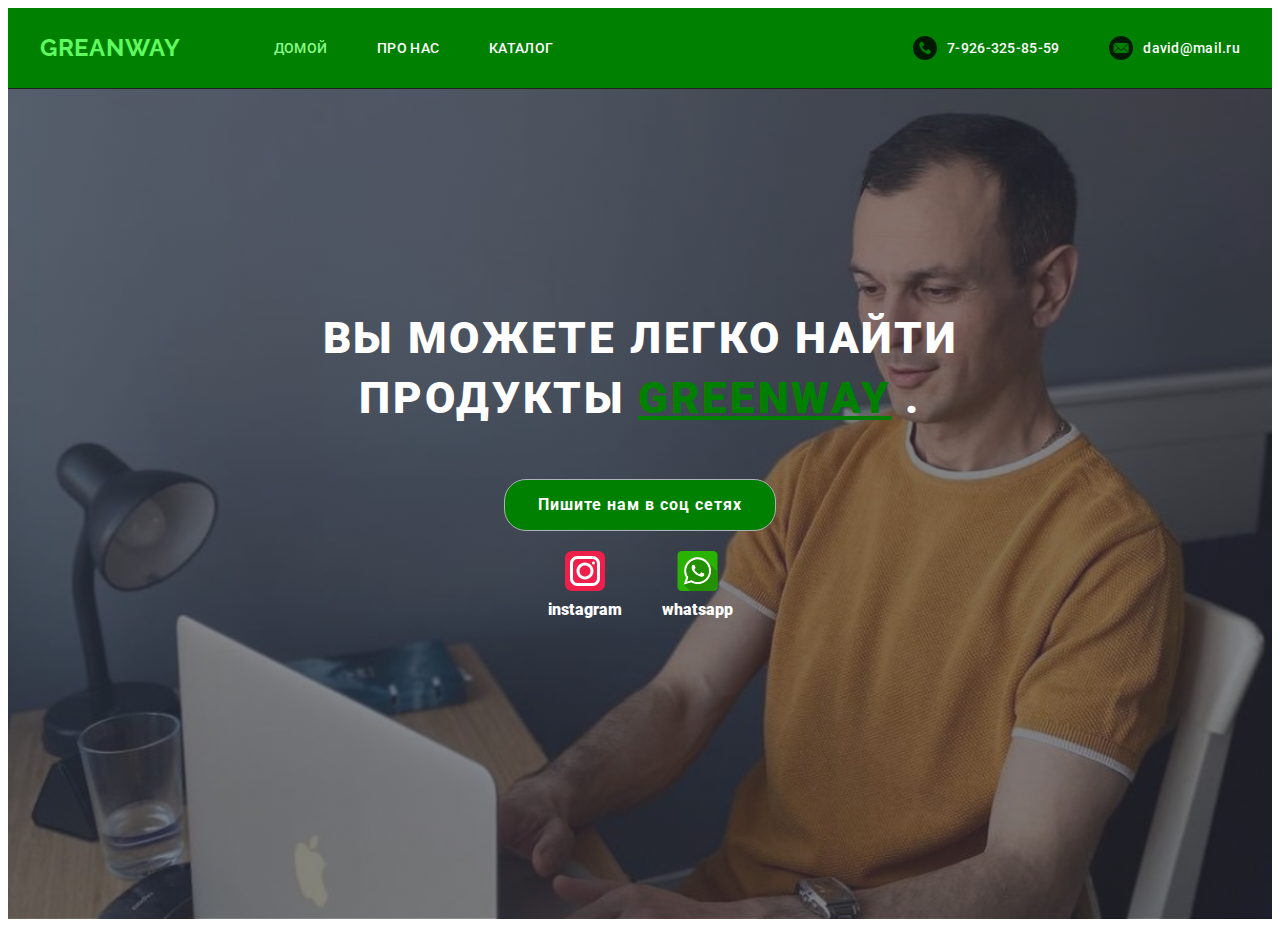
<file: index.html>
<!DOCTYPE html>
<html lang="ru">
  <head>
    <meta charset="UTF-8" />
    <meta http-equiv="X-UA-Compatible" content="IE=edge" />
    <meta name="viewport" content="width=device-width, initial-scale=1.0" />
    <title>Document</title>
    <link rel="preconnect" href="https://fonts.googleapis.com" />
    <link rel="preconnect" href="https://fonts.gstatic.com" crossorigin />
    <link
      href="https://fonts.googleapis.com/css2?family=Raleway:wght@700&family=Roboto:wght@400;500;700;900&display=swap"
      rel="stylesheet"
    />
    <link
      rel="stylesheet"
      href="https://cdnjs.cloudflare.com/ajax/libs/modern-normalize/1.1.0/modern-normalize.min.css"
      integrity="sha512-wpPYUAdjBVSE4KJnH1VR1HeZfpl1ub8YT/NKx4PuQ5NmX2tKuGu6U/JRp5y+Y8XG2tV+wKQpNHVUX03MfMFn9Q=="
      crossorigin="anonymous"
      referrerpolicy="no-referrer"
    />

    <link rel="stylesheet" href="css/main.min.css" />
  </head>
  <body>
    <header class="page-header">
      <div class="conteiner conteiner-block">
        <a href="" class="logo">GREAN<span class="logo__text">WAY</span></a>
        <button type="button" class="page-header__btn js-open-Btn">
          <svg width="24" height="16" class="page-header__icon">
            <use href="./images/symbol-defs.svg#icontelmenu"></use>
          </svg>
        </button>
        <nav class="page-nav">
          <ul class="page-nav__list">
            <li class="page-nav__item">
              <a href="./index.html" class="page-nav__link focus">ДОМОЙ</a>
            </li>
            <li class="page-nav__item">
              <a href="./about.html" class="page-nav__link">ПРО НАС</a>
            </li>

            <li class="page-nav__item">
              <a href="./portfolio.html" class="page-nav__link">КАТАЛОГ</a>
            </li>
          </ul>
        </nav>
        <ul class="contacts">
          <li class="contacts__item">
            <a href="tell:+79263258559" class="contacts__link"
              ><svg width="24" height="24" class="contacts__icon">
                <use href="./images/symbol-defs.svg#iconphonehead"></use></svg
              >7-926-325-85-59</a
            >
          </li>
          <li class="contacts__item">
            <a href="mailto:david@mail.ru" class="contacts__link"
              ><svg width="24" height="24" class="contacts__icon">
                <use href="./images/symbol-defs.svg#iconmailhead"></use></svg
              >david@mail.ru</a
            >
          </li>
        </ul>
      </div>
    </header>
    <main>
      <section class="hero">
        <div class="conteiner">
          <h1 class="hero__title">
            ВЫ МОЖЕТЕ ЛЕГКО НАЙТИ ПРОДУКТЫ
            <span class="hero__text">GREENWAY</span> .
          </h1>
          <!-- <ul class="hero-photo__list">
            <li class="hero-photo__item">
              <img src="./images/david1.jpeg" alt="david1" />
            </li>
            <li class="hero-photo__item hero-photo__item--left">
              <img src="./images/david2.jpeg" alt="david2" />
            </li>
          </ul> -->
          <p class="hero__text2">Пишите нам в соц сетях</p>
          <ul class="hero__list">
            <li class="hero__item">
              <a
                href="https://instagram.com/david_dze?utm_medium"
                class="hero__link"
                ><svg width="30" height="30" class="hero__icon">
                  <use href="./images/symbol-defs.svg#iconinstagram"></use></svg
                >instagram</a
              >
            </li>
            <li class="hero__item">
              <a href="https://wa.me/+79263258559" class="hero__link"
                ><svg width="30" height="30" class="hero__icon">
                  <use
                    href="./images/symbol-defs.svg#iconwhatsapp_icon"
                  ></use></svg
                >whatsapp</a
              >
            </li>
          </ul>
        </div>
      </section>
    </main>
    <div class="mobile js-container-mobile">
      <button type="button" class="mobile__btn js-close-Btn" id="mobile-menu">
        <svg width="24" height="16" class="mobile__icon">
          <use href="./images/symbol-defs.svg#iconmenuX"></use>
        </svg>
      </button>
      <ul class="mobile__list">
        <li class="mobile__item">
          <a href="./index.html" class="mobile__link focus">ДОМОЙ</a>
        </li>
        <li class="mobile__item">
          <a href="./about.html" class="mobile__link">ПРО НАС</a>
        </li>

        <li class="mobile__item">
          <a href="./portfolio.html" class="mobile__link">КАТАЛОГ</a>
        </li>
      </ul>
      <ul class="mobile-contacts">
        <li class="mobile-contacts__item">
          <a href="tell:+79263258559" class="mobile-contacts__link"
            ><svg width="24" height="24" class="mobile-contacts__icon">
              <use href="./images/symbol-defs.svg#iconphonehead"></use></svg
            >7-926-325-85-59</a
          >
        </li>
        <li class="mobile-contacts__item">
          <a href="mailto:david@mail.ru" class="mobile-contacts__link"
            ><svg width="24" height="24" class="mobile-contacts__icon">
              <use href="./images/symbol-defs.svg#iconmailhead"></use></svg
            >david@mail.ru</a
          >
        </li>
      </ul>
    </div>
    <script src="./js/mobile-menu.js"></script>
  </body>
</html>
</file>
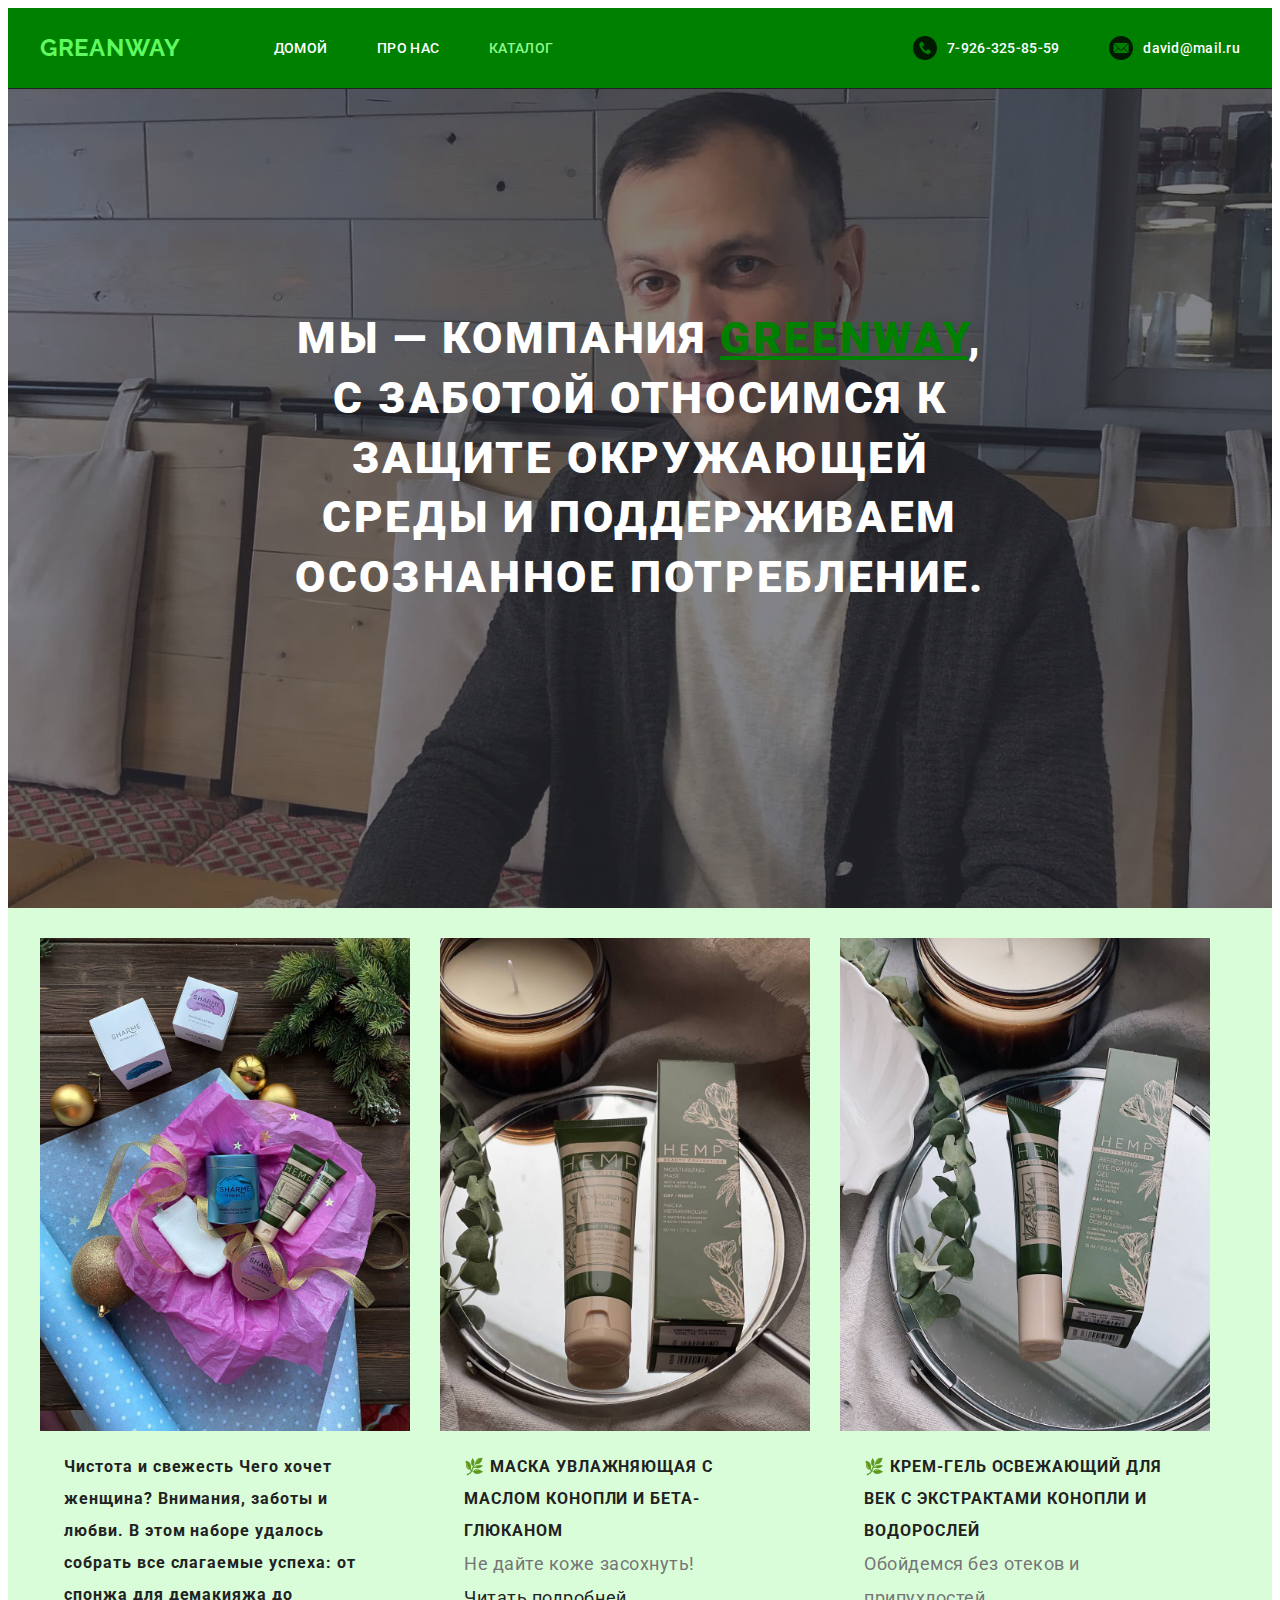
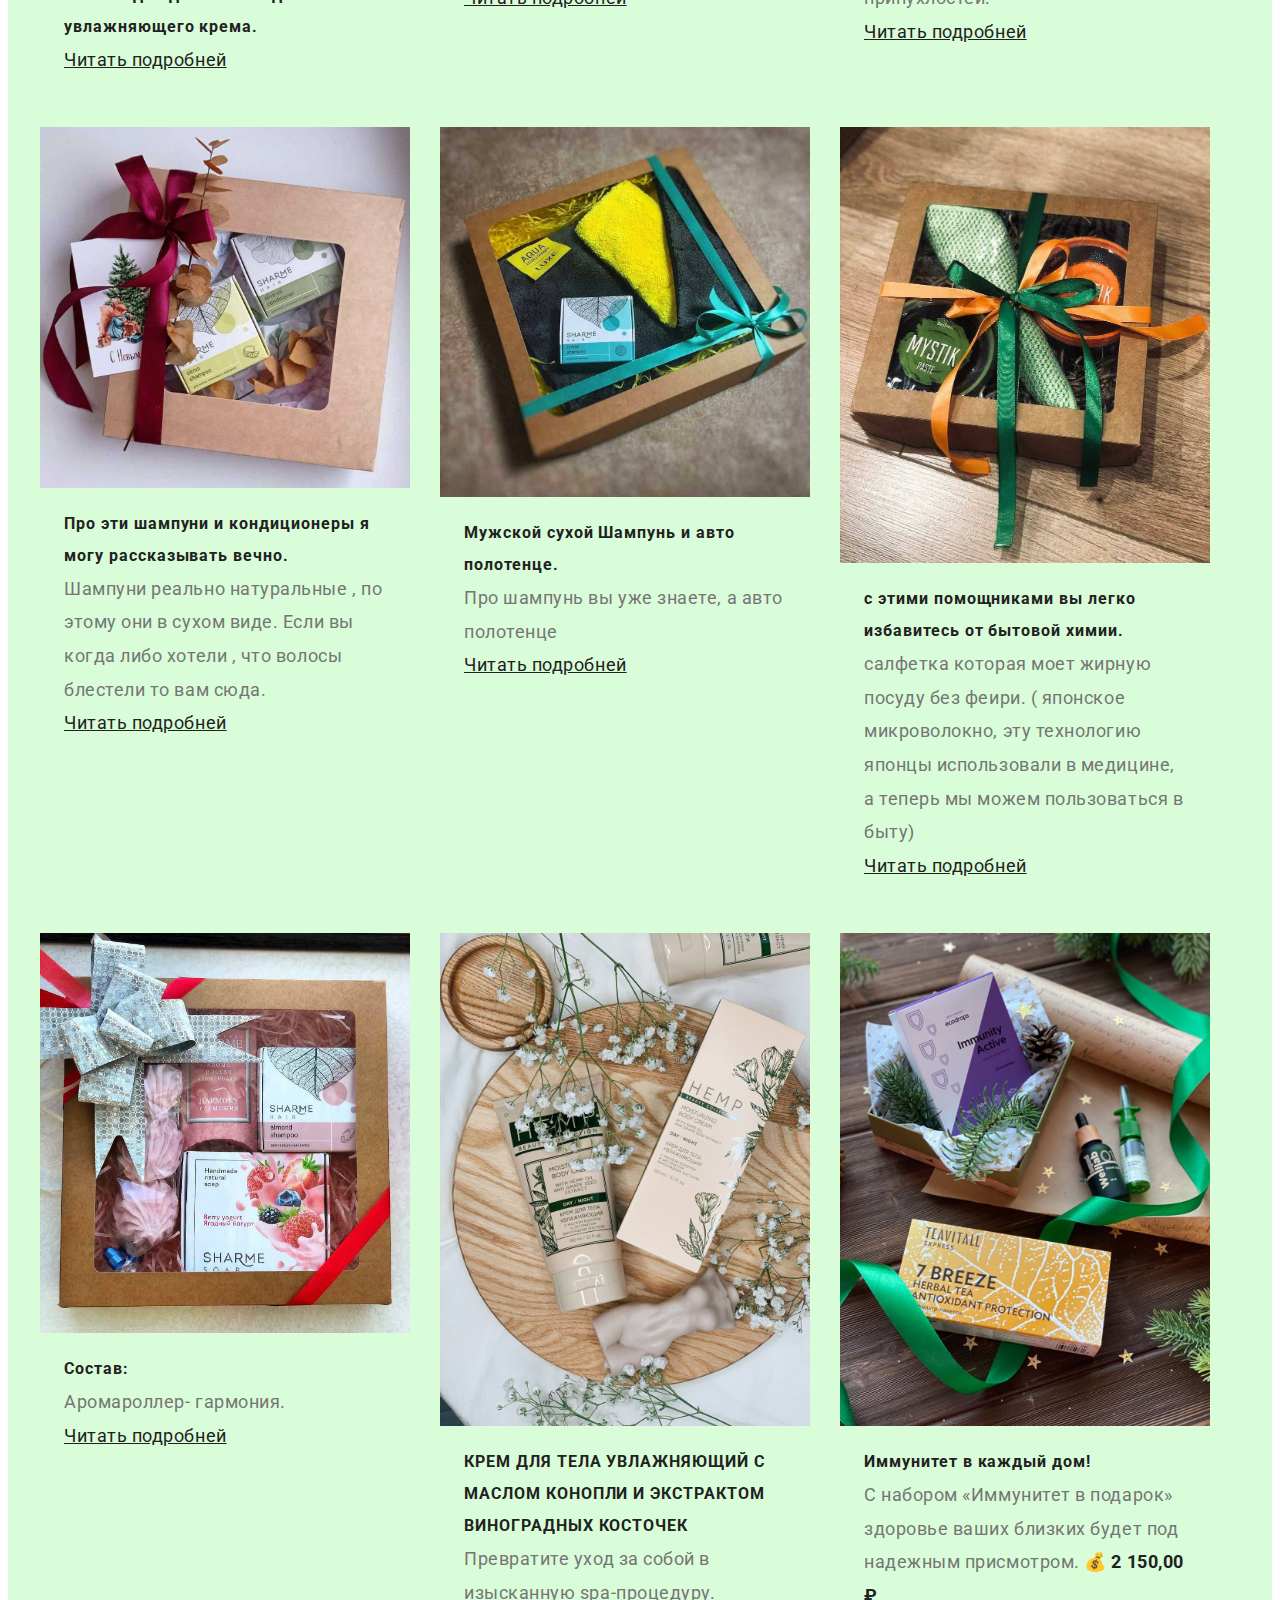
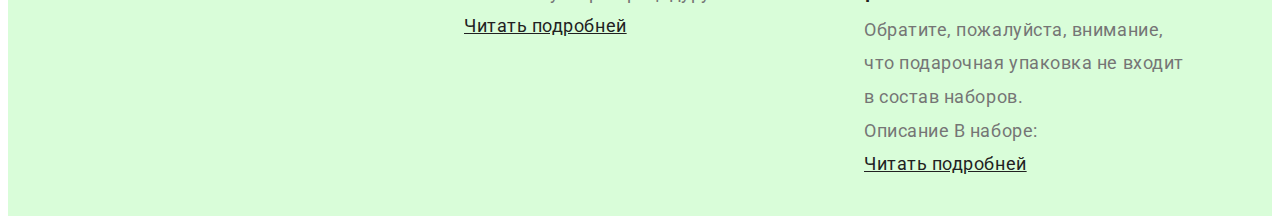
<file: portfolio.html>
<!DOCTYPE html>
<html lang="ru">
  <head>
    <meta charset="UTF-8" />
    <meta http-equiv="X-UA-Compatible" content="IE=edge" />
    <meta name="viewport" content="width=device-width, initial-scale=1.0" />
    <title>Document</title>
    <link rel="preconnect" href="https://fonts.googleapis.com" />
    <link rel="preconnect" href="https://fonts.gstatic.com" crossorigin />
    <link
      href="https://fonts.googleapis.com/css2?family=Raleway:wght@700&family=Roboto:wght@400;500;700;900&display=swap"
      rel="stylesheet"
    />
    <link
      rel="stylesheet"
      href="https://cdnjs.cloudflare.com/ajax/libs/modern-normalize/1.1.0/modern-normalize.min.css"
      integrity="sha512-wpPYUAdjBVSE4KJnH1VR1HeZfpl1ub8YT/NKx4PuQ5NmX2tKuGu6U/JRp5y+Y8XG2tV+wKQpNHVUX03MfMFn9Q=="
      crossorigin="anonymous"
      referrerpolicy="no-referrer"
    />

    <link rel="stylesheet" href="css/main.min.css" />
  </head>
  <body>
    <header class="page-header">
      <div class="conteiner conteiner-block">
        <a href="" class="logo">GREAN<span class="logo__text">WAY</span></a>
        <button type="button" class="page-header__btn js-open-Btn">
          <svg width="24" height="16" class="page-header__icon">
            <use href="./images/symbol-defs.svg#icontelmenu"></use>
          </svg>
        </button>
        <nav class="page-nav">
          <ul class="page-nav__list">
            <li class="page-nav__item">
              <a href="./index.html" class="page-nav__link">ДОМОЙ</a>
            </li>
            <li class="page-nav__item">
              <a href="./about.html" class="page-nav__link">ПРО НАС</a>
            </li>

            <li class="page-nav__item">
              <a href="./portfolio.html" class="page-nav__link focus"
                >КАТАЛОГ</a
              >
            </li>
          </ul>
        </nav>
        <ul class="contacts">
          <li class="contacts__item">
            <a href="tell:+79263258559" class="contacts__link"
              ><svg width="24" height="24" class="contacts__icon">
                <use href="./images/symbol-defs.svg#iconphonehead"></use></svg
              >7-926-325-85-59</a
            >
          </li>
          <li class="contacts__item">
            <a href="mailto:david@mail.ru" class="contacts__link"
              ><svg width="24" height="24" class="contacts__icon">
                <use href="./images/symbol-defs.svg#iconmailhead"></use></svg
              >david@mail.ru</a
            >
          </li>
        </ul>
      </div>
    </header>
    <main>
      <section class="catalog__hero">
        <div class="conteiner">
          <h1 class="hero__title">
            Мы — компания
            <span class="hero__text">GREENWAY</span>, с заботой относимся к
            защите окружающей среды и поддерживаем осознанное потребление.
          </h1>
        </div>
      </section>
      <section class="catalog">
        <div class="conteiner">
          <h1 class="catalog__title">КАТАЛОГ</h1>
          <ul class="catalog__list">
            <li class="catalog__item">
              <img src="./images/1.jpeg" alt="photo1" />
              <div class="catalog__block2">
                <h2 class="catalog__subtitle">
                  Чистота и свежесть Чего хочет женщина? Внимания, заботы и
                  любви. В этом наборе удалось собрать все слагаемые успеха: от
                  спонжа для демакияжа до увлажняющего крема.
                </h2>
                <input
                  class="catalog__chekbox"
                  type="checkbox"
                  name="name-chekbox"
                  id="name-chekbox"
                />
                <p class="catalog__text catalog__text-cheked">
                  В наборе: 🌿 Минеральное умывание для нормальной и жирной кожи
                  🌿Цеолитовая деликатная маска для сухой и чувствительной кожи
                  🌿 Спонж для демакияжа Aquamagic LASKA 🌿Крем увлажняющий
                  дневной с экстрактом конопли и гиалуроновой кислотой 🌿 Крем
                  anti-age для век с маслом конопли и пептидами шелка
                  <strong class="catalog__color"
                    >💰1 870 ₽
                    <span class="catalog__old">вместо 2450 ₽</span></strong
                  >
                </p>
                <label for="name-chekbox" class="catalog__label">
                  <span class="catalog__btn">Читать подробней</span>
                  <span class="catalog__btn2">скрыть</span>
                </label>
              </div>
            </li>
            <li class="catalog__item">
              <img src="./images/photo2.jpeg" alt="photo2" />
              <div class="catalog__block2">
                <h2 class="catalog__subtitle">
                  🌿 МАСКА УВЛАЖНЯЮЩАЯ С МАСЛОМ КОНОПЛИ И БЕТА-ГЛЮКАНОМ
                </h2>
                <p class="catalog__text">Не дайте коже засохнуть!</p>
                <input
                  class="catalog__chekbox"
                  type="checkbox"
                  name="name-chekbox2"
                  id="name-chekbox2"
                />
                <p class="catalog__text catalog__text-cheked">
                  Маска способствует насыщению кожи влагой и сохранению её
                  внутри. Помогает разгладить мелкие морщинки и сделать цвет
                  лица свежим. Подходит для любого типа кожи.
                  <strong class="catalog__color">
                    💰 Цена 220₽
                    <span class="catalog__old">вместо 280₽</span></strong
                  >
                </p>
                <label for="name-chekbox2" class="catalog__label">
                  <span class="catalog__btn">Читать подробней</span>
                  <span class="catalog__btn2">скрыть</span>
                </label>
              </div>
            </li>
            <li class="catalog__item">
              <img src="./images/photo3.jpeg" alt="photo3" />
              <div class="catalog__block2">
                <h2 class="catalog__subtitle">
                  🌿 КРЕМ-ГЕЛЬ ОСВЕЖАЮЩИЙ ДЛЯ ВЕК С ЭКСТРАКТАМИ КОНОПЛИ И
                  ВОДОРОСЛЕЙ
                </h2>
                <p class="catalog__text">
                  Обойдемся без отеков и припухлостей.
                </p>
                <input
                  class="catalog__chekbox"
                  type="checkbox"
                  name="name-chekbox3"
                  id="name-chekbox3"
                />
                <p class="catalog__text catalog__text-cheked">
                  Легкий гель для век дарит коже ощущение свежести и охлаждения.
                  Способствует устранению отеков и темных кругов под глазами,
                  прекрасно тонизирует кожу. Подходит для любого возраста.
                  <strong class="catalog__color">
                    💰 Цена 200₽
                    <span class="catalog__old">вместо 250₽</span></strong
                  >
                </p>
                <label for="name-chekbox3" class="catalog__label">
                  <span class="catalog__btn">Читать подробней</span>
                  <span class="catalog__btn2">скрыть</span>
                </label>
              </div>
            </li>
            <li class="catalog__item">
              <img src="./images/photo4.jpeg" alt="photo4" />
              <div class="catalog__block2">
                <h2 class="catalog__subtitle">
                  Про эти шампуни и кондиционеры я могу рассказывать вечно.
                </h2>
                <p class="catalog__text">
                  Шампуни реально натуральные , по этому они в сухом виде. Если
                  вы когда либо хотели , что волосы блестели то вам сюда.
                </p>
                <input
                  class="catalog__chekbox"
                  type="checkbox"
                  name="name-chekbox4"
                  id="name-chekbox4"
                />
                <p class="catalog__text catalog__text-cheked">
                  подарок крутой , любой оценит и мужчина и женщина!
                </p>
                <label for="name-chekbox4" class="catalog__label">
                  <span class="catalog__btn">Читать подробней</span>
                  <span class="catalog__btn2">скрыть</span>
                </label>
              </div>
            </li>
            <li class="catalog__item">
              <img src="./images/photo5.jpeg" alt="photo5" />
              <div class="catalog__block2">
                <h2 class="catalog__subtitle">
                  Мужской сухой Шампунь и авто полотенце.
                </h2>
                <p class="catalog__text">
                  Про шампунь вы уже знаете, а авто полотенце
                </p>
                <input
                  class="catalog__chekbox"
                  type="checkbox"
                  name="name-chekbox5"
                  id="name-chekbox5"
                />
                <p class="catalog__text catalog__text-cheked">
                  уникальна тем, что достаточно намочить ее , выжать и полностью
                  можете помыть машину используя 1 литр воды. Краска не
                  царапается , проверено 1000 раз.
                </p>
                <label for="name-chekbox5" class="catalog__label">
                  <span class="catalog__btn">Читать подробней</span>
                  <span class="catalog__btn2">скрыть</span>
                </label>
              </div>
            </li>
            <li class="catalog__item">
              <img src="./images/photo6.jpeg" alt="photo6" />
              <div class="catalog__block2">
                <h2 class="catalog__subtitle">
                  с этими помощниками вы легко избавитесь от бытовой химии.
                </h2>
                <p class="catalog__text">
                  салфетка которая моет жирную посуду без феири. ( японское
                  микроволокно, эту технологию японцы использовали в медицине, а
                  теперь мы можем пользоваться в быту)
                </p>
                <input
                  class="catalog__chekbox"
                  type="checkbox"
                  name="name-chekbox6"
                  id="name-chekbox6"
                />
                <p class="catalog__text catalog__text-cheked">
                  чудо паста мистик. Био разлагаемая паста. Ванна, кухня, белая
                  обувь, легко очистить любое поверхность. порошок мистик-
                  активированный кислород , который позволяет вывести любое
                  пятно , жир ))
                </p>
                <label for="name-chekbox6" class="catalog__label">
                  <span class="catalog__btn">Читать подробней</span>
                  <span class="catalog__btn2">скрыть</span>
                </label>
              </div>
            </li>
            <li class="catalog__item">
              <img src="./images/photo7.jpeg" alt="photo7" />
              <div class="catalog__block2">
                <h2 class="catalog__subtitle">Состав:</h2>
                <p class="catalog__text">Аромароллер- гармония.</p>
                <input
                  class="catalog__chekbox"
                  type="checkbox"
                  name="name-chekbox7"
                  id="name-chekbox7"
                />
                <p class="catalog__text catalog__text-cheked">
                  1. натуральный сухой шампунь, ( шампунь просто кайф , всем
                  советую )ручной работы. 2. натуральное мыло «ягодный йогурт»
                  ручной работы.
                </p>
                <label for="name-chekbox7" class="catalog__label">
                  <span class="catalog__btn">Читать подробней</span>
                  <span class="catalog__btn2">скрыть</span>
                </label>
              </div>
            </li>
            <li class="catalog__item">
              <img src="./images/photo8.jpeg" alt="photo8" />
              <div class="catalog__block2">
                <h2 class="catalog__subtitle">
                  КРЕМ ДЛЯ ТЕЛА УВЛАЖНЯЮЩИЙ С МАСЛОМ КОНОПЛИ И ЭКСТРАКТОМ
                  ВИНОГРАДНЫХ КОСТОЧЕК
                </h2>
                <p class="catalog__text">
                  Превратите уход за собой в изысканную spa-процедуру.
                </p>
                <input
                  class="catalog__chekbox"
                  type="checkbox"
                  name="name-chekbox8"
                  id="name-chekbox8"
                />
                <p class="catalog__text catalog__text-cheked">
                  Крем для тела с легкой нелипкой текстурой и приятным природным
                  ароматом дарит коже интенсивное увлажнение, упругость и
                  бархатистость. Масло конопли и ценный экстракт виноградных
                  косточек питают и восстанавливают кожу. Средство легко
                  распределяется и прекрасно впитывается.
                  <strong class="catalog__color">
                    💰 Цена 300₽
                    <span class="catalog__old">вместо 380₽</span></strong
                  >
                </p>
                <label for="name-chekbox8" class="catalog__label">
                  <span class="catalog__btn">Читать подробней</span>
                  <span class="catalog__btn2">скрыть</span>
                </label>
              </div>
            </li>
            <li class="catalog__item">
              <img src="./images/photo9.jpeg" alt="photo9" />
              <div class="catalog__block2">
                <h2 class="catalog__subtitle">Иммунитет в каждый дом!</h2>
                <p class="catalog__text">
                  С набором «Иммунитет в подарок» здоровье ваших близких будет
                  под надежным присмотром.
                  <strong class="catalog__color"> 💰 2 150,00 ₽ </strong>
                </p>
                <p class="catalog__text">
                  Обратите, пожалуйста, внимание, что подарочная упаковка не
                  входит в состав наборов.
                </p>
                <p class="catalog__text">Описание В наборе:</p>
                <input
                  class="catalog__chekbox"
                  type="checkbox"
                  name="name-chekbox9"
                  id="name-chekbox9"
                />
                <p class="catalog__text catalog__text-cheked">
                  Welllab ликвид фульвовые кислоты, Гигиенический спрей, 20 мл.
                  TeaVitall Express Breeze 7, 30 фильтр./пак. Карамель
                  леденцовая Healthberry Ecodrops Immunity, 30 шт
                </p>
                <label for="name-chekbox9" class="catalog__label">
                  <span class="catalog__btn">Читать подробней</span>
                  <span class="catalog__btn2">скрыть</span>
                </label>
              </div>
            </li>
          </ul>
        </div>
      </section>
    </main>
    <div class="mobile js-container-mobile">
      <button type="button" class="mobile__btn js-close-Btn" id="mobile-menu">
        <svg width="24" height="16" class="mobile__icon">
          <use href="./images/symbol-defs.svg#iconmenuX"></use>
        </svg>
      </button>
      <ul class="mobile__list">
        <li class="mobile__item">
          <a href="./index.html" class="mobile__link">ДОМОЙ</a>
        </li>
        <li class="mobile__item">
          <a href="./about.html" class="mobile__link">ПРО НАС</a>
        </li>

        <li class="mobile__item">
          <a href="./portfolio.html" class="mobile__link focus">КАТАЛОГ</a>
        </li>
      </ul>
      <ul class="mobile-contacts">
        <li class="mobile-contacts__item">
          <a href="tell:+79263258559" class="mobile-contacts__link"
            ><svg width="24" height="24" class="mobile-contacts__icon">
              <use href="./images/symbol-defs.svg#iconphonehead"></use></svg
            >7-926-325-85-59</a
          >
        </li>
        <li class="mobile-contacts__item">
          <a href="mailto:david@mail.ru" class="mobile-contacts__link"
            ><svg width="24" height="24" class="mobile-contacts__icon">
              <use href="./images/symbol-defs.svg#iconmailhead"></use></svg
            >david@mail.ru</a
          >
        </li>
      </ul>
    </div>
    <script src="./js/mobile-menu.js"></script>
  </body>
</html>
</file>
<file: css/main.min.css>
body{font-family:"Roboto", sans-serif}a{text-decoration:none}h2,h3{color:#212121}h1,h2,h3,h4,h5,h6,p,ul{margin:0}ul{list-style:none;padding:0;margin:0}img{max-width:100%;display:block;height:auto}.conteiner{margin-left:auto;margin-right:auto;padding-left:15px;padding-right:15px}@media screen and (min-width: 480px){.conteiner{width:480px}}@media screen and (min-width: 768px){.conteiner{width:768px}}@media screen and (min-width: 1200px){.conteiner{width:1200px}}.page-header{background-color:green;border-bottom:1px solid #212121}.page-header__icon{fill:#212121;-webkit-transition:fill 250ms cubic-bezier(0.4, 0, 0.2, 1);transition:fill 250ms cubic-bezier(0.4, 0, 0.2, 1)}.page-header__btn{border:none;padding:0;background:transparent;width:40px;height:40px;display:-webkit-box;display:-ms-flexbox;display:flex;-webkit-box-align:center;-ms-flex-align:center;align-items:center;-webkit-box-pack:center;-ms-flex-pack:center;justify-content:center;margin-left:auto;cursor:pointer}.page-header__btn:hover .page-header__icon{fill:#8bfa8b}@media screen and (min-width: 768px){.page-header__btn{display:none}}.conteiner-block{display:-webkit-box;display:-ms-flexbox;display:flex;-webkit-box-align:center;-ms-flex-align:center;align-items:center}@media screen and (min-width: 320px) and (max-width: 767px){.page-nav{display:none}}.page-nav__list{display:-webkit-box;display:-ms-flexbox;display:flex}.page-nav__item:not(:last-child){margin-right:50px}.page-nav__link{display:inline-block;font-weight:500;font-size:14px;line-height:16px;letter-spacing:0.02em;color:#fff;padding-top:32px;padding-bottom:32px;-webkit-transition:color 250ms cubic-bezier(0.4, 0, 0.2, 1);transition:color 250ms cubic-bezier(0.4, 0, 0.2, 1)}.page-nav__link:hover{color:#8bfa8b}.focus{color:#8bfa8b}.logo{font-family:Raleway;font-style:normal;font-weight:700;font-size:24px;line-height:28px;padding:16px 0;letter-spacing:0.03em;color:#5ffa5f}@media screen and (min-width: 768px) and (max-width: 1199px){.logo{margin-right:88px}}@media screen and (min-width: 1200px){.logo{margin-right:93px}}@media screen and (min-width: 320px) and (max-width: 767px){.contacts{display:none}}@media screen and (min-width: 768px) and (max-width: 1199px){.contacts{margin-left:auto}}@media screen and (min-width: 1200px){.contacts{margin-left:auto;display:-webkit-box;display:-ms-flexbox;display:flex}}.contacts__link{font-weight:500;font-size:12px;line-height:14px;letter-spacing:0.02em;color:#fff;-webkit-transition:color 250ms cubic-bezier(0.4, 0, 0.2, 1);transition:color 250ms cubic-bezier(0.4, 0, 0.2, 1)}.contacts__link:hover{color:#8bfa8b}@media screen and (min-width: 1200px){.contacts__link{font-weight:500;font-size:14px;line-height:16px}}.contacts__item:not(:last-child){margin-right:50px}@media screen and (min-width: 768px) and (max-width: 1199px){.contacts__item:not(:last-child){margin-bottom:5px;margin-right:0}}@media screen and (min-width: 1200px){.contacts__item:not(:last-child){margin-right:50px}}.contacts__icon{margin-right:10px}.contacts__link{display:-webkit-box;display:-ms-flexbox;display:flex;-webkit-box-align:center;-ms-flex-align:center;align-items:center}.hero{max-width:1600px;background-image:-webkit-gradient(linear, left top, right top, from(rgba(47,48,58,0.6)), to(rgba(47,48,58,0.6))),url(../images/david1.jpeg);background-image:linear-gradient(to right, rgba(47,48,58,0.6), rgba(47,48,58,0.6)),url(../images/david1.jpeg);background-position:center;background-repeat:no-repeat;background-size:cover;padding-top:120px;padding-bottom:50px;background-color:#0a112d;margin-right:auto;margin-left:auto}@media screen and (-webkit-min-device-pixel-ratio: 2), screen and (min-resolution: 2dppx){.hero{background-image:-webkit-gradient(linear, left top, right top, from(rgba(47,48,58,0.6)), to(rgba(47,48,58,0.6))),url(../images/david1.jpeg);background-image:linear-gradient(to right, rgba(47,48,58,0.6), rgba(47,48,58,0.6)),url(../images/david1.jpeg)}}@media screen and (min-width: 768px) and (max-width: 1199px){.hero{padding-bottom:118px;background-image:-webkit-gradient(linear, left top, right top, from(rgba(47,48,58,0.6)), to(rgba(47,48,58,0.6))),url(../images/david3.jpeg);background-image:linear-gradient(to right, rgba(47,48,58,0.6), rgba(47,48,58,0.6)),url(../images/david3.jpeg)}}@media screen and (min-width: 768px) and (max-width: 1199px) and (min-resolution: 2ddpx){.hero{background-image:-webkit-gradient(linear, left top, right top, from(rgba(47,48,58,0.6)), to(rgba(47,48,58,0.6))),url(../images/david3.jpeg);background-image:linear-gradient(to right, rgba(47,48,58,0.6), rgba(47,48,58,0.6)),url(../images/david3.jpeg)}}@media screen and (min-width: 1200px){.hero{padding-bottom:300px;background-image:-webkit-gradient(linear, left top, right top, from(rgba(47,48,58,0.6)), to(rgba(47,48,58,0.6))),url(../images/davidnout.jpeg);background-image:linear-gradient(to right, rgba(47,48,58,0.6), rgba(47,48,58,0.6)),url(../images/davidnout.jpeg)}}@media screen and (min-width: 1200px) and (min-resolution: 2ddpx){.hero{background-image:-webkit-gradient(linear, left top, right top, from(rgba(47,48,58,0.6)), to(rgba(47,48,58,0.6))),url(../images/davidnout.jpeg);background-image:linear-gradient(to right, rgba(47,48,58,0.6), rgba(47,48,58,0.6)),url(../images/davidnout.jpeg)}}.hero__title{max-width:360px;font-weight:900;font-size:26px;line-height:1.61;text-align:center;letter-spacing:0.06em;text-transform:uppercase;color:#fff;margin-right:auto;margin-left:auto;margin-bottom:30px}@media screen and (min-width: 1200px){.hero__title{max-width:696px;font-weight:900;font-size:44px;line-height:1.36;margin-top:100px;margin-bottom:50px}}.hero__text{color:green;text-decoration:underline}.hero__text2{font-weight:700;font-size:16px;line-height:1.62;letter-spacing:0.06em;color:#fff;text-align:center;margin-left:auto;margin-right:auto;border:1px solid #afb1b8;max-width:250px;padding:10px;border-radius:22px;background:green;margin-bottom:20px}@media screen and (min-width: 1200px){.hero__text2{line-height:1.87}}.hero__list{display:-webkit-box;display:-ms-flexbox;display:flex;-ms-flex-pack:distribute;justify-content:space-around}@media screen and (min-width: 768px){.hero__list{-webkit-box-pack:center;-ms-flex-pack:center;justify-content:center}}.hero__item{display:-webkit-box;display:-ms-flexbox;display:flex;-webkit-box-pack:center;-ms-flex-pack:center;justify-content:center;-webkit-box-align:center;-ms-flex-align:center;align-items:center;text-align:center}.hero__icon{width:100%;height:40px;margin-bottom:5px}.hero__link{color:#fff;font-weight:900}.mobile{position:fixed;top:0;left:0;width:100vw;height:100vh;z-index:100;padding:40px 25px;background:#d1f8d1;-webkit-transform:translateX(100%);transform:translateX(100%);-webkit-transition:-webkit-transform 250ms ease-in-out;transition:-webkit-transform 250ms ease-in-out;transition:transform 250ms ease-in-out;transition:transform 250ms ease-in-out, -webkit-transform 250ms ease-in-out}@media screen and (min-width: 768px){.mobile{display:none}}.mobile.is-open{-webkit-transform:translateX(0);transform:translateX(0)}.mobile__btn{position:absolute;top:0;right:0;width:40px;height:40px;margin-top:8px;margin-right:8px;background:transparent;display:-webkit-box;display:-ms-flexbox;display:flex;-webkit-box-pack:center;-ms-flex-pack:center;justify-content:center;-webkit-box-align:center;-ms-flex-align:center;align-items:center;border:none;padding:0;cursor:pointer}.mobile__icon{-webkit-transition:fill 250ms cubic-bezier(0.4, 0, 0.2, 1);transition:fill 250ms cubic-bezier(0.4, 0, 0.2, 1)}.mobile__btn:hover .mobile__icon{fill:#fff}.mobile__list{margin-bottom:80px;text-align:center;margin-top:65px}.mobile__item:not(:last-child){margin-bottom:20px}.mobile__link{font-weight:500;font-size:30px;line-height:39px;letter-spacing:0.02em;color:#212121}.mobile-contacts{text-align:center}.mobile-contacts__link{font-weight:500;font-size:4vw;letter-spacing:0.02em;color:#212121;display:-webkit-box;display:-ms-flexbox;display:flex;-webkit-box-pack:center;-ms-flex-pack:center;justify-content:center;-webkit-box-align:center;-ms-flex-align:center;align-items:center}.mobile-contacts__icon{margin-right:10px}.mobile-contacts__item:not(:last-child){margin-bottom:15px}.page-header__about{position:relative;background-color:green}.block__video{position:relative;padding-bottom:56.25%;z-index:1}.block__video::after{position:absolute;content:"";left:0;top:0;z-index:2;width:100%;height:100%;background-color:rgba(0,0,0,0.6)}.about__video{position:absolute;top:0;left:0;height:auto;width:100%}.about__block{position:relative}.title-block{position:absolute;top:50%;left:50%;-webkit-transform:translate(-50%, -50%);transform:translate(-50%, -50%);z-index:3}.about__title{font-weight:900;font-size:26px;line-height:1.61;text-align:center;letter-spacing:0.06em;color:#fff;text-transform:uppercase}@media screen and (min-width: 480px) and (max-width: 767px){.about__title{font-size:30px}}@media screen and (min-width: 768px){.about__title{font-size:49px}}.content{padding-top:15px;padding-bottom:20px;background:rgba(139,250,139,0.33)}.content__title{text-align:center;margin-bottom:20px}.content__text{font-weight:500;font-size:16px;line-height:20px;letter-spacing:0.02em;text-align:center;margin-bottom:5px}.about__audio{width:100%;color:rgba(139,250,139,0.33);background:rgba(139,250,139,0.33)}.catalog__hero{max-width:1600px;background-image:-webkit-gradient(linear, left top, right top, from(rgba(47,48,58,0.6)), to(rgba(47,48,58,0.6))),url(../images/david2.jpeg);background-image:linear-gradient(to right, rgba(47,48,58,0.6), rgba(47,48,58,0.6)),url(../images/david2.jpeg);background-position:center;background-repeat:no-repeat;background-size:cover;padding-top:120px;padding-bottom:50px;background-color:#0a112d;margin-right:auto;margin-left:auto}@media screen and (-webkit-min-device-pixel-ratio: 2), screen and (min-resolution: 2dppx){.catalog__hero{background-image:-webkit-gradient(linear, left top, right top, from(rgba(47,48,58,0.6)), to(rgba(47,48,58,0.6))),url(../images/david2.jpeg);background-image:linear-gradient(to right, rgba(47,48,58,0.6), rgba(47,48,58,0.6)),url(../images/david2.jpeg)}}@media screen and (min-width: 768px) and (max-width: 1199px){.catalog__hero{padding-bottom:118px;background-image:-webkit-gradient(linear, left top, right top, from(rgba(47,48,58,0.6)), to(rgba(47,48,58,0.6))),url(../images/david2.jpeg);background-image:linear-gradient(to right, rgba(47,48,58,0.6), rgba(47,48,58,0.6)),url(../images/david2.jpeg)}}@media screen and (min-width: 768px) and (max-width: 1199px) and (min-resolution: 2ddpx){.catalog__hero{background-image:-webkit-gradient(linear, left top, right top, from(rgba(47,48,58,0.6)), to(rgba(47,48,58,0.6))),url(../images/david2.jpeg);background-image:linear-gradient(to right, rgba(47,48,58,0.6), rgba(47,48,58,0.6)),url(../images/david2.jpeg)}}@media screen and (min-width: 1200px){.catalog__hero{padding-bottom:250px;background-image:-webkit-gradient(linear, left top, right top, from(rgba(47,48,58,0.6)), to(rgba(47,48,58,0.6))),url(../images/david2.jpeg);background-image:linear-gradient(to right, rgba(47,48,58,0.6), rgba(47,48,58,0.6)),url(../images/david2.jpeg)}}@media screen and (min-width: 1200px) and (min-resolution: 2ddpx){.catalog__hero{background-image:-webkit-gradient(linear, left top, right top, from(rgba(47,48,58,0.6)), to(rgba(47,48,58,0.6))),url(../images/david2.jpeg);background-image:linear-gradient(to right, rgba(47,48,58,0.6), rgba(47,48,58,0.6)),url(../images/david2.jpeg)}}.catalog__title{position:absolute;width:1px;height:1px;margin:-1px;padding:0;overflow:hidden;border:0;clip:rect(0 0 0 0);text-align:center}.catalog{padding-top:30px;padding-bottom:15px;background:rgba(139,250,139,0.33)}@media screen and (min-width: 768px){.catalog__list{display:-webkit-box;display:-ms-flexbox;display:flex;-ms-flex-wrap:wrap;flex-wrap:wrap;margin:-15px}}.catalog__item{max-width:450px}@media screen and (min-width: 768px) and (max-width: 1199px){.catalog__item{max-width:354px;margin:15px;-ms-flex-preferred-size:calc((100% - 4 * 15px) / 2);flex-basis:calc((100% - 4 * 15px) / 2)}}@media screen and (min-width: 1200px){.catalog__item{max-width:370px;margin:15px;-ms-flex-preferred-size:calc((100% - 4 * 15px) / 3);flex-basis:calc((100% - 4 * 15px) / 3)}}.catalog__block2{padding:20px 24px}.catalog__subtitle{font-weight:700;font-size:16px;line-height:2;letter-spacing:0.06em;color:#212121}.catalog__chekbox{position:absolute;width:1px;height:1px;margin:-1px;padding:0;overflow:hidden;border:0;clip:rect(0 0 0 0);text-align:center;-webkit-appearance:none;-moz-appearance:none;appearance:none}.catalog__text{font-size:18px;line-height:1.87;letter-spacing:0.03em;color:#757575}.catalog__color{color:#212121}.catalog__text-cheked{display:none}.catalog__chekbox:checked+.catalog__text-cheked{display:block}.catalog__chekbox:checked ~ .catalog__label .catalog__btn{display:none}.catalog__btn2{display:none}.catalog__chekbox:checked ~ .catalog__label .catalog__btn2{display:block}.catalog__btn{font-size:18px;line-height:1.87;letter-spacing:0.03em;color:#212121;text-decoration:underline;cursor:pointer}.catalog__btn2{font-size:18px;line-height:1.87;letter-spacing:0.03em;color:#212121;text-decoration:underline;cursor:pointer}.catalog__old{text-decoration:line-through}
/*# sourceMappingURL=main.min.css.map */
</file>
